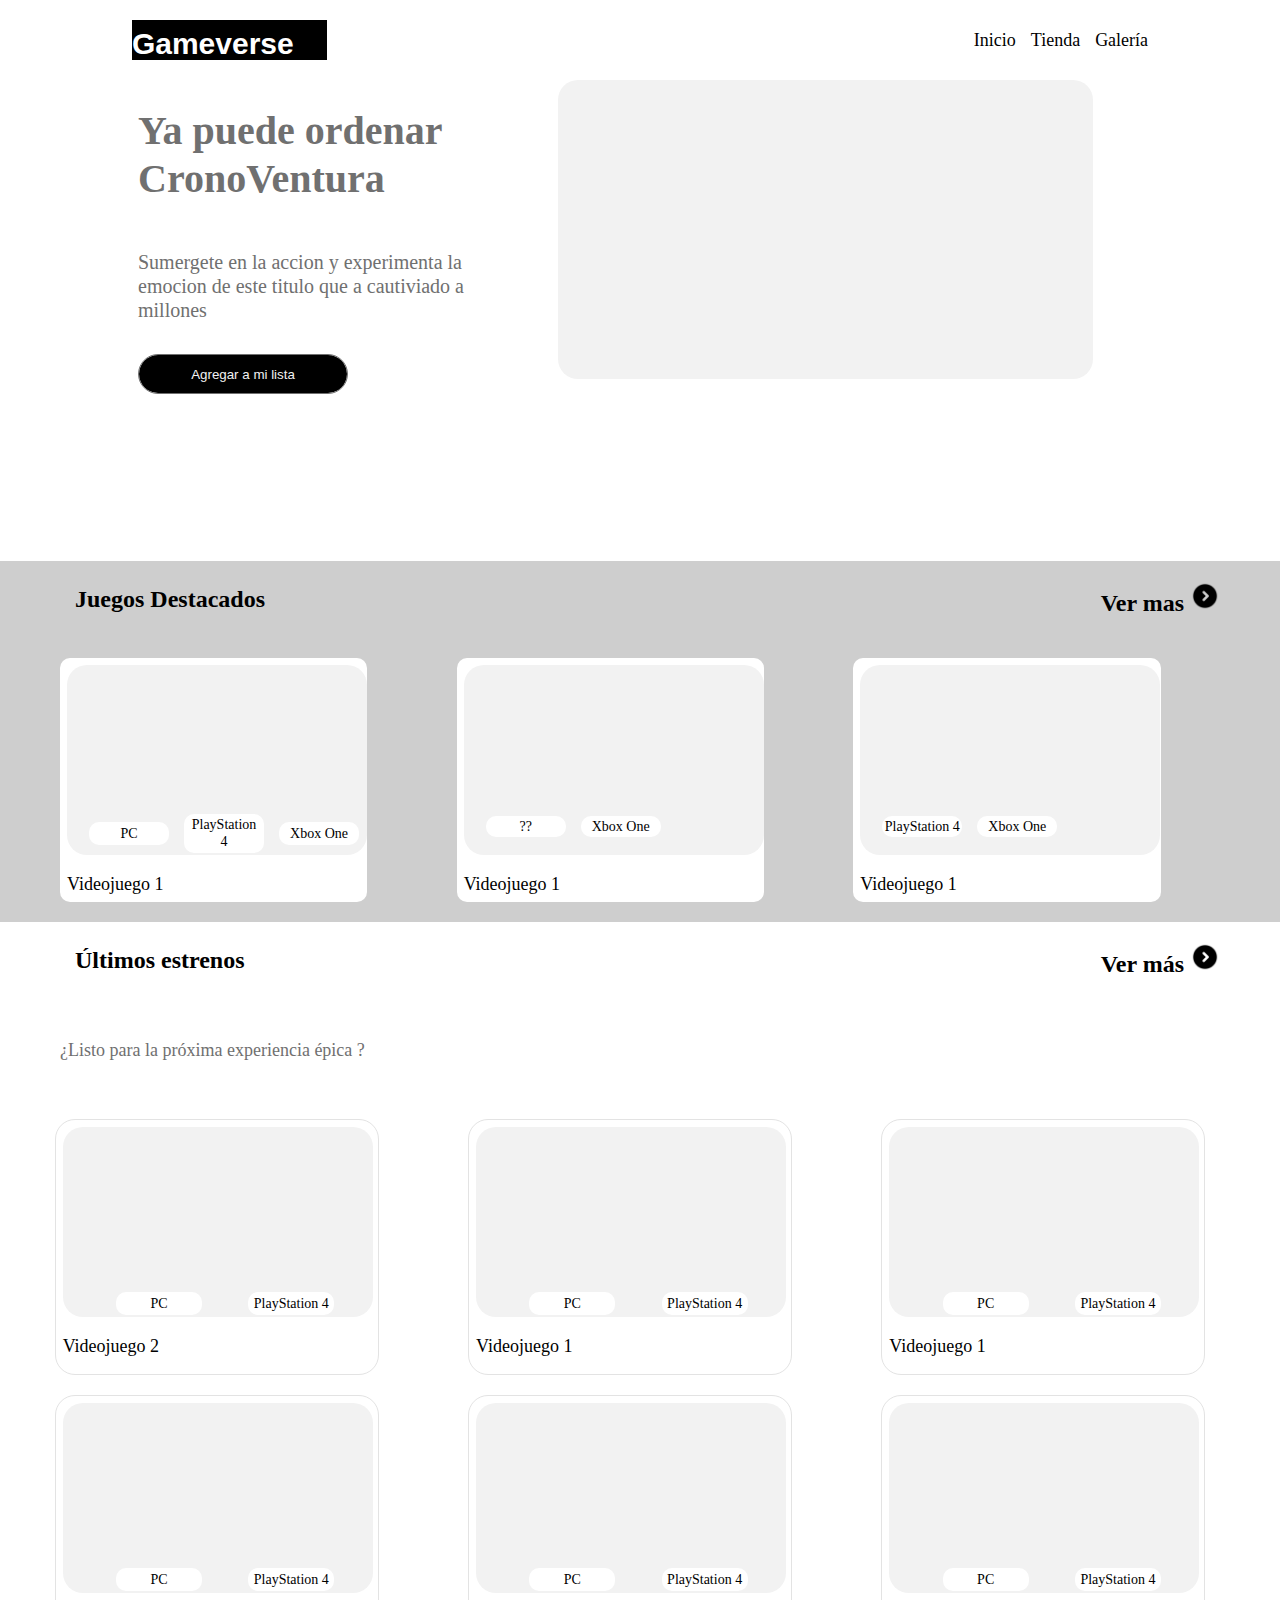
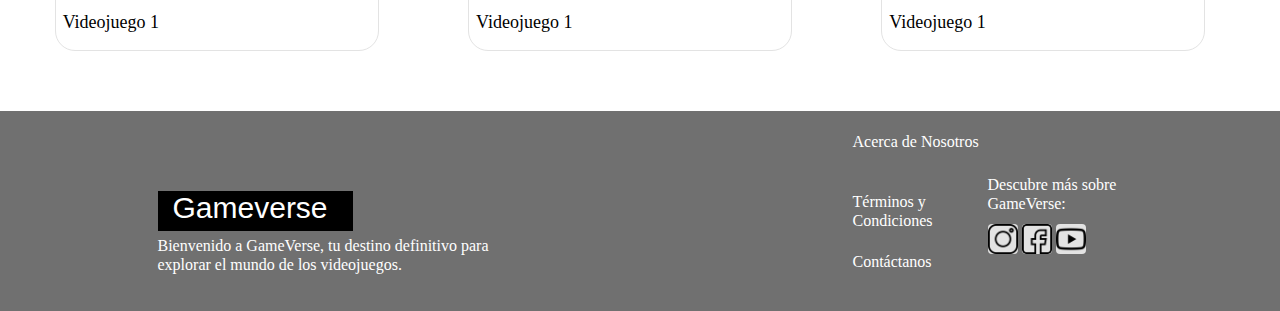
<file: index.html>
<!DOCTYPE html>
<html lang="en">
<head>
    <meta charset="UTF-8">

    <link rel="stylesheet" href="./Styles/estilos.css">
    <link rel="icon" href="./imaganes/consola.png">
    <meta name="viewport" content="width=device-width,initial-scale=1"/>
    <title>Sitio de videojuegos</title>
</head>

<body>
    <header> 
        
        <div class="logo">
            <h1 id="_logo">Gameverse</h1>
            </div>
        
              <div class="pages">
            <a href="">Inicio</a>
            <a href="./paginas/Compra.html">Tienda</a>
            <a href="./paginas/Galeria.html">Galería</a>
        </div>
        
    </header>


    <main>
        <div class="pres">
        <section id="part_one" >
            <div  >
            <h1>Ya puede ordenar <br> CronoVentura</h1>
            <br>
            <p id="_text"> Sumergete en la accion y experimenta la <br> emocion de este titulo  que a cautiviado a <br>millones</p>
            <input type="button" value="Agregar a mi lista">
            </div>
            <div id="_img"> 
            </div>
        </section>
    </div>
        

        <section class="two" >
            <nav class="nav-two">
            <a href="#">Juegos Destacados</a>
                <a id="opciones" href="#">Ver mas 
                    <img src="./imaganes/circulo-de-flecha.png" width="30px" height="30px">
                </a>  
              
            </nav>
            <div id="part_two">
                <div class="card" >
                <div class="_card-part-two">
                    <div class="plataformas">
                        <a class="Letras2" href="#">PC</a>
                        <a class="Letras2" href="#">PlayStation 4</a>
                        <a class="Letras2" href="#">Xbox One</a>
                    </div>
                </div>
                <p class="titulog">
                    Videojuego 1
                </p>
            </div>
<!-- segunda card -->
            <div  class="card">
                <div class="_card-part-two">
                    <ul class="plataformas">
                        <a class="Letras2" href="#">??</a>
                        <a class="Letras2" href="#">Xbox One</a>
                    </ul>
                </div>
                <p class="titulog">
                    Videojuego 1
                </p>
            </div>
            <!-- Tercera Card -->
            <div class="card" >
                <div class="_card-part-two">
                    <ul class="plataformas">
                        <a class="Letras2" href="#">PlayStation 4</a>
                        <a class="Letras2" href="#">Xbox One</a>
                </ul>
                </div>
                <p class="titulog">
                    Videojuego 1
                </p>
            </div>   
            </div>
        </section>



            <nav class="nav-two">
                <a href="#">
                    Últimos estrenos
                </a>
                <a href="#">Ver más <img src="./imaganes/circulo-de-flecha.png" width="30px" height="30px">
                </a>    
                </nav>
                <p class="nav-two-in">¿Listo para la próxima experiencia épica ?</p>


    <section id="part_tree">
<!-- parte de las cards -->
                <div class="_card-part-tree" >
                    <div class="_part-tree">
                        <div class="plataformas">
                            <a class="Letras2" href="#">PC</a>
                            <a class="Letras2" href="#">PlayStation 4</a>
                            
                        </div>
                    </div>
                    <p class="titulog">
                        Videojuego 2
                    </p>
                </div>   
                </div>
<!-- card 2 -->
<div class="_card-part-tree" >
    <div class="_part-tree">
        <div class="plataformas">
            <a class="Letras2" href="#">PC</a>
            <a class="Letras2" href="#">PlayStation 4</a>
            
        </div>
    </div>
    <p class="titulog">
        Videojuego 1
    </p>
</div>   
</div>
<!-- card 3 -->
<div class="_card-part-tree" >
    <div class="_part-tree">
        <div class="plataformas">
            <a class="Letras2" href="#">PC</a>
            <a class="Letras2" href="#">PlayStation 4</a>
            
        </div>
    </div>
    <p class="titulog">
        Videojuego 1
    </p>
</div>   
</div>
<!-- card 4 -->
<div class="_card-part-tree" >
    <div class="_part-tree">
        <div class="plataformas">
            <a class="Letras2" href="#">PC</a>
            <a class="Letras2" href="#">PlayStation 4</a>
            
        </div>
    </div>
    <p class="titulog">
        Videojuego 1
    </p>
</div>   
</div>
<!-- card 5 -->
<div class="_card-part-tree" >
    <div class="_part-tree">
        <div class="plataformas">
            <a class="Letras2" href="#">PC</a>
            <a class="Letras2" href="#">PlayStation 4</a>
            
        </div>
    </div>
    <p class="titulog">
        Videojuego 1
    </p>
</div>   
</div>
<!-- card 6 -->
<div class="_card-part-tree" >
    <div class="_part-tree">
        <div class="plataformas">
            <a class="Letras2" href="#">PC</a>
            <a class="Letras2" href="#">PlayStation 4</a>
            
        </div>
    </div>
    <p class="titulog">
        Videojuego 1
    </p>
</div>   
</div>

        </section>

        <footer id="footer_main">
            <div id="contenido_footer">
                <div id="contenedor1">
                    <div id="_logo">
                        <a href="#">Gameverse</a>
                        <h1 class="footer_in">Bienvenido a GameVerse, tu destino definitivo para explorar el mundo de los videojuegos.</h1>
                    </div>
                </div>
                <div id="contenedor2">
                    <h1 class="footer_in2">Acerca de Nosotros</h1>
                    <h1 class="footer_in2">Términos y Condiciones</h1>
                    <h1 class="footer_in2">Contáctanos</h1>
                </div>
                <div id="contenedor3">
                    <h1 class="footer_in2">Descubre más sobre GameVerse:</h1>
                    <div class="imag">
                    <img class="redes" src="./imaganes/instagram.png" alt="" >
                    <img class="redes" src="./imaganes/facebook.png" alt="">
                    <img class="redes" src="./imaganes/youtube.png" alt="">
                    </div>
                </div>
            </div>
        </footer>
        
    </main>
</body>
</html>
</file>
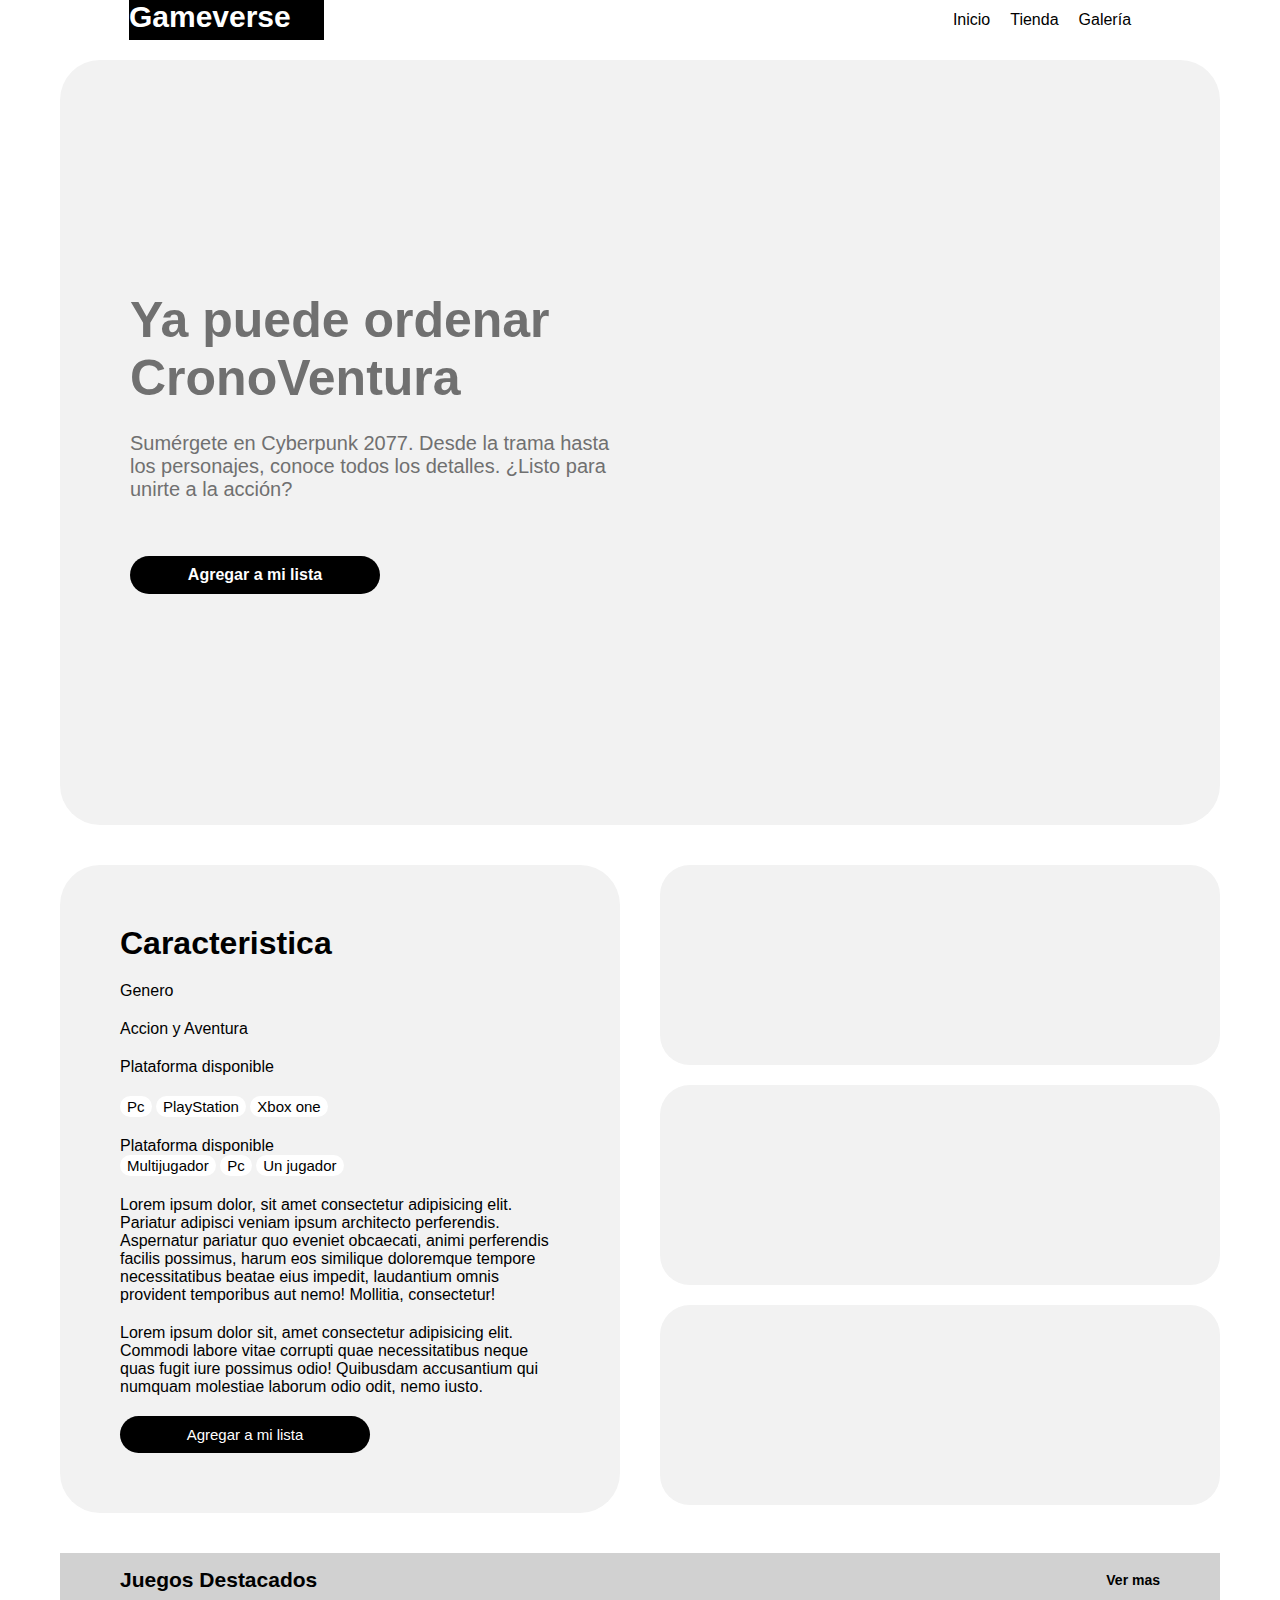
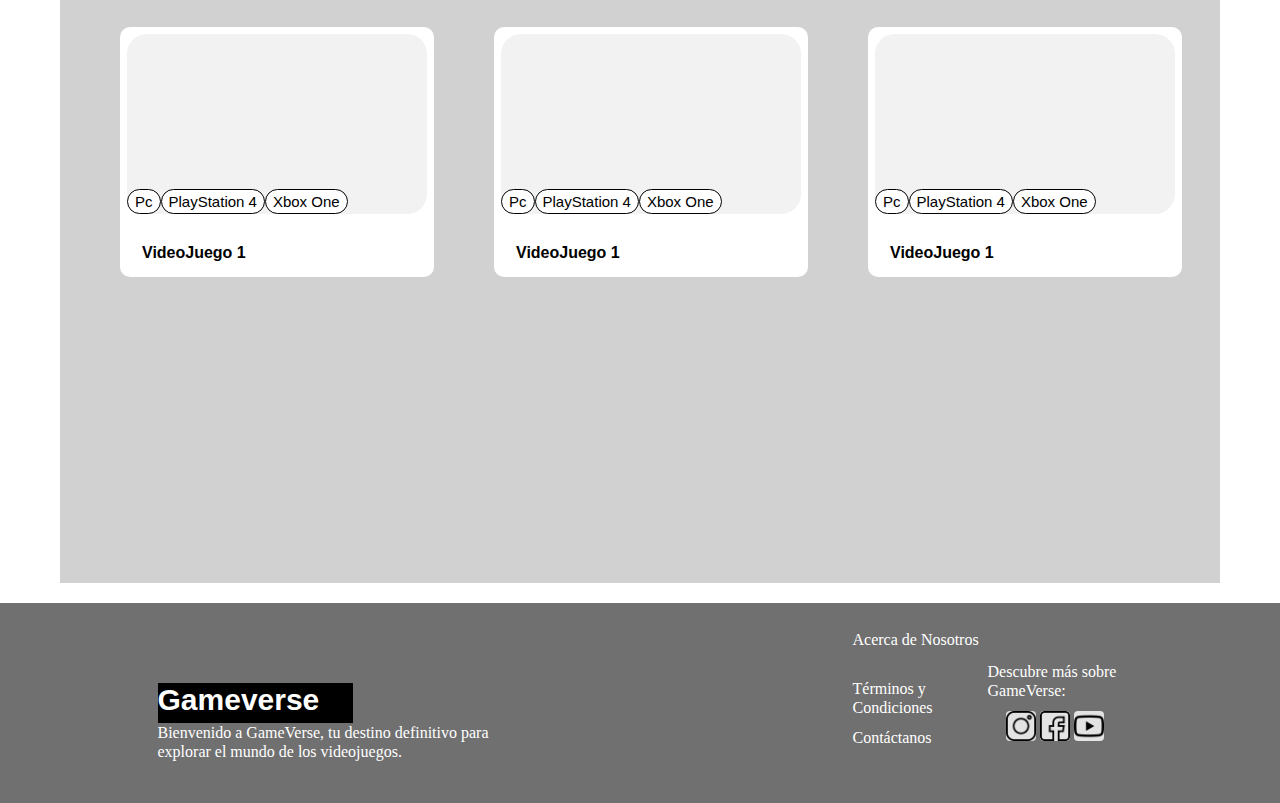
<file: paginas/Galeria.html>
<!DOCTYPE html>
<html lang="en">
  <head>
    <meta charset="UTF-8" />
    <meta name="viewport" content="width=device-width, initial-scale=1.0" />
    <title>Galeria</title>
    <link rel="stylesheet" href="../Styles/estilo2.css" />
    <link rel="icon" href="../imaganes/consola.png">
  </head>
  <body>
    <header> 
        
      <div class="logo">
          <h1 id="_logo">Gameverse</h1>
          </div>
      
           
              <nav>
                <div class="pages">
              <ul>
          <li><a href="../index.html">Inicio</a></h1></li>
          <li><a href="../paginas/Compra.html">Tienda</a></li>
          <li><a href="">Galería</a></li>
        </ul>
      </div>
      </nav>
       
      
  </header>

    <main class="main">
      <section class="hero">
        <section class="section-hero">
            <h1>
                Ya puede ordenar<br />
                CronoVentura
              </h1>
              <p>
                Sumérgete en Cyberpunk 2077. Desde la trama hasta los personajes, conoce todos los detalles. ¿Listo para unirte a la acción?
              </p>
              <button class="hero-button">Agregar a mi lista</button>
        </section>

        
    </main>

    <main class="main">
        <section class="principal-grid">
            <section class="main-principales1">
                <div class="button-principal">
                    <h1>Caracteristica</h1>
                    <p>Genero</p>
                    <p>Accion y Aventura</p>
                </div>
    
                <div class="button-principal">
                    <p>Plataforma disponible</p>
                    <div>
                        <button>Pc</button>
                        <button>PlayStation</button>
                        <button>Xbox one</button>
                    </div>
                </div>
    
                <div>
                    <p>Plataforma disponible</p>
                    <div class="">
                        <button>Multijugador</button>
                        <button>Pc</button>
                        <button>Un jugador</button>
                    </div>
                </div>
    
                <div class="principal-parrafo">
                    <p>Lorem ipsum dolor, sit amet consectetur adipisicing elit. Pariatur adipisci veniam ipsum architecto perferendis. Aspernatur pariatur quo eveniet obcaecati, animi perferendis facilis possimus, harum eos similique doloremque tempore necessitatibus beatae eius impedit, laudantium omnis provident temporibus aut nemo! Mollitia, consectetur!</p>
                    
                    <p>Lorem ipsum dolor sit, amet consectetur adipisicing elit. Commodi labore vitae corrupti quae necessitatibus neque quas fugit iure possimus odio! Quibusdam accusantium qui numquam molestiae laborum odio odit, nemo iusto.</p>
                </div>

                <button class="btn2">Agregar a mi lista</button>
            </section>

            <div class="cards-tempalte">
                <article class="principal-card">   
                </article>
                <article class="principal-card">              
                </article>
                <article class="principal-card">         
                </article>
            </div>

            
            
          </section>

          

        </section>
    </main>

    <main class="main">
        <section class="main-card">
            <div class="main-card-header">
              <h2>Juegos Destacados</h2>
              <p>Ver mas</p>
            </div>
            <div class="main-card-grid">
              <article class="cards">
                <div class="card-img">
                 
                  <div class="card-star">
                    
                  </div>
                  <div class="card-button">
                    <button>Pc</button>
                    <button>PlayStation 4</button>
                    <button>Xbox One</button>
                  </div>
                </div>
    
                <div class="title-cards">
                  <h4>VideoJuego 1</h4>
                </div>
              </article>
    
              <article class="cards">
                <div class="card-img">
                 
                  <div class="card-star">
                    
                  </div>
                  <div class="card-button">
                    <button>Pc</button>
                    <button>PlayStation 4</button>
                    <button>Xbox One</button>
                  </div>
                </div>
    
                <div class="title-cards">
                  <h4>VideoJuego 1</h4>
                </div>
              </article>
    
              <article class="cards">
                <div class="card-img">
                 
                  <div class="card-star">
                    
                  </div>
                  <div class="card-button ">
                    <button>Pc</button>
                    <button>PlayStation 4</button>
                    <button>Xbox One</button>
                  </div>
                </div>
    
                <div class="title-cards">
                  <h4>VideoJuego 1</h4>
                </div>
              </article>
            </div>
          </section>
    </main>

    <main>
        <footer id="footer_main">
            <div id="contenido_footer">
                <div id="contenedor1">
                    <div id="_logo">
                        <h1 id="_logo">Gameverse</h1>
                        <h1 class="footer_in">Bienvenido a GameVerse, tu destino definitivo para explorar el mundo de los videojuegos.</h1>
                    </div>
                </div>
                <div id="contenedor2">
                    <h1 class="footer_in2">Acerca de Nosotros</h1>
                    <h1 class="footer_in2">Términos y Condiciones</h1>
                    <h1 class="footer_in2">Contáctanos</h1>
                </div>
                <div id="contenedor3">
                    <h1 class="footer_in2">Descubre más sobre GameVerse:</h1>
                    <div class="imag">
                    <img class="redes" src="../imaganes/instagram.png" alt="" >
                    <img class="redes" src="../imaganes/facebook.png" alt="">
                    <img class="redes" src="../imaganes/youtube.png" alt="">
                    </div>
                </div>
            </div>
        </footer>
         
    </main>
  </body>
</html>
</file>
<file: Styles/estilos.css>
body {
    display: flex;
    flex-direction: column;
    align-items: center;
    justify-content: space-between;
    height: 100vh;
    margin: 0;
    flex-wrap: nowrap;
}

#nav_main {
    display: flex;
    justify-content: space-between;
    align-items: center;
    padding: 20px;
}

.footer_in, .footer_in2 {
    width: 374px;
    height: 38px;
    text-align: left;
    font: normal normal 300 16px/19px Lato;
    letter-spacing: 0px;
    color: #FFFFFF;
    opacity: 1;
}

#contenedor1 {
    justify-content: center;
    display: flex;
}

#_logo {
    margin-right: 500px;
    background-color: #000000;
    width: 195px;
    height: 40px;
    opacity: 1;
    color: #FFFFFF;
    top: 20px;
    font-family: 'Franklin Gothic Medium', 'Arial Narrow', Arial, sans-serif;
    font-size: 30px;
}
.pages{
        top: 33px;
    left: 922px;
    display: flex;
    justify-content: space-evenly;
    text-align: center;
    font: normal normal 300 18px/22px Lato;
    color: #000000;
    opacity: 1;
}
header {
    background-color: #fff;
    color: #000;
    display: flex;
    justify-content: space-evenly;
    align-items: center;
    width: 100%;
 
  }

.pres{
    margin-left: 138px;
    margin-right: 138px;
}
#part_one {
    display: flex;
    width: 100%;
    height: 481px;
    top: 170px;
    font: normal normal 900 40px/48px Lato;
    letter-spacing: 0px

}

.nav-two-in {
    display: grid;
    font: normal normal 300 18px/22px Lato;
    color: #707070;
    opacity: 1;
    padding: 20px 60px;
    margin-top: 20px;
}

#footer_main {
    display: flex;
    justify-content: center;
    background: #707070;
    opacity: 1;
    height: 200px;
    margin-top: 20px;
}

.titulog {
   /* Layout Properties */
top: 759px;
left: 157px;
width: 247px;
height: 22px;
/* UI Properties */
text-align: left;
font: normal normal 300 18px/22px Lato;
letter-spacing: 0px;
color: #000000;
opacity: 1;
}

#contenedor2 {
    display: flex;
    justify-content: center;
    flex-direction: column;
    margin: 0;
    letter-spacing: 0px;
}

.Letras2 {
    background-color: #FFFFFF;
    padding: 1%;
    margin-top: 55%;
    text-align: center;
    text-decoration: none;
    border-radius: 10px;
    width: 80px;
    font: normal normal 300 14px/17px Lato;
    top: 30px;
}
.two{
    background-color: #cecece;
}
#part_two {
    padding: 20px 60px;
    display: grid;
    grid-template-columns: repeat(3, 1fr);
    gap: 30px;
}

.card {
    position: relative;
    width: 80%;
    height: 230px;
    border-radius: 10px ;
    padding: 7px;
    background-color: #FFFFFF ;
}

._card-part-two {
    top: 566px;
    left: 145px;
    width: 300px;
    height: 190px;
    align-items: flex-end;
    display: flex;
    background: #F2F2F2 0% 0% no-repeat padding-box;
    border-radius: 20px;
    opacity: 1;
}

.nav-two {
    font: normal normal 900 24px/29px Lato;
    display: flex;
    justify-content: space-between;
    align-items: center;
    padding: 20px 60px;
}

#part_tree {
    display: flex;
    flex-wrap: wrap;
    justify-content: space-around;
    max-width: 1280px;
    margin: 0 auto;
    padding: 20px;
}

._card-part-tree {
    width: 308px;
    height: 240px;
    margin-right: 20px;
    margin-bottom: 20px;
    background: #FFFFFF;
    border: 1px solid #E3E3E3;    
    border-radius: 20px ;
    padding: 7px;
     background-color: #FFFFFF ;
}

._part-tree {
    width: 310px;
    height: 190px;
    background: #F2F2F2 0% 0% no-repeat padding-box;
    border-radius: 20px;
}
#_img{
    top: 94px;
left: 607px;
width: 535px;
height: 299px;
background: #F2F2F2 0% 0% no-repeat padding-box;
border-radius: 20px;
opacity: 1;
}
.footer_in2 {
    top: 1708px;
    left: 592px;
    width: 135px;
    height: 19px;
    text-align: left;
    font: normal normal 300 16px/19px Lato;
    letter-spacing: 0px;
    color: #FFFFFF;
    opacity: 1;
    margin-bottom: 30px;
}

#contenido_footer {
    align-items: center;
    display: flex;
    justify-content: space-evenly;
}

.redes {
    width: 30px;
    height: 30px;
    background-color: #E3E3E3;
    border-radius: 4px;
}

a {
    text-decoration: none;
    color: black;
    margin-left: 15px;
}

#header {
    font-family: 'Lucida Sans', 'Lucida Sans Regular', 'Lucida Grande', 'Lucida Sans Unicode', Geneva, Verdana, sans-serif;
}

#opciones {
    text-align: end;
}

#_logo a {
    color: #ffffff;
}

h1 {
    max-width: 420px;
    width: 420px;
    height: 48px;
    text-align: left;
    font: normal normal 900 40px/48px Lato;
    letter-spacing: 0px;
    color: #707070;
    opacity: 1;
}

#_text {
    width: 409px;
    height: 72px;
    text-align: left;
    font: normal normal 300 20px/24px Lato;
    letter-spacing: 0px;
    color: #707070;
    opacity: 1;
}

input {
    width: 210px;
    height: 40px;
    color: #F2F2F2;
    background: #000000 0% 0% no-repeat padding-box;
    border: 1px solid #707070;
    border-radius: 25px;
    opacity: 1;
}

.plataformas {
    display: flex;
    justify-content: space-evenly;
    align-items: center;
    padding: 2px 7px;
    font: normal normal 300 14px/17px;
    color: #707070;
    opacity: 1;
}
</file>
<file: Styles/estilo2.css>
*{
    margin: 0;
    padding: 0;
    box-sizing: border-box;
}


@import url('https://fonts.googleapis.com/css2?family=Open+Sans&family=Poppins:wght@400;600&display=swap'); 
* {
    box-sizing: border-box;
    margin: 0; 
    padding: 0; 
    font-family: 'Open Sans', sans-serif; 
}

body {
    background: #fff;
}

#_logo a {
  color: #ffffff;
}

#_logo {
  margin-right: 500px;
  background-color: #000000;
  width: 195px;
  height: 40px;
  opacity: 1;
  color: #FFFFFF;
  top: 20px;
  font-family: 'Franklin Gothic Medium', 'Arial Narrow', Arial, sans-serif;
  font-size: 30px;
}

  
  nav ul {
    list-style: none;
    margin: 0;
    padding: 0;
    display: flex;
  }
  
  nav li {
    margin-right: 20px;
  }
  
  nav a {
    text-decoration: none;
    color: #000;
    font-weight: 500;
  }

  .main{

    color: #000;
    padding: 20px 60px;
  }

  .hero{
    background-color: #f2f2f2;
    width: 100%;
    height: 85vh;
    border-radius: 40px;
    display: grid;
    align-items: center;
    justify-content: center;
    grid-template-columns: repeat(2, 1fr);
    padding: 70px;
  }

  .section-hero h1{
    font-size: 50px;
    color: #707070;
  }

  .section-hero{
    display: flex;
    flex-direction: column;
    gap: 25px;
  }

  .section-hero p{
    font-size: 20px;
    color: #707070;
  }

  .hero-button {
    display: inline-block;
    padding: 10px 40px; 
    margin-top: 30px; 
    border-radius: 5rem;
    border: 0; 
    cursor: pointer; 
    color: #fff;
    background-color: #000;
    font-size: 1em;
    font-weight: 600;
    transition: 0.3s all ease;
    width: 250px;
}

.principal-grid{
    display: grid;
    grid-template-columns: repeat(2, 1fr);
    gap: 40px;
}

.main-principales1{
    background-color: #f2f2f2;
    padding: 60px;
    border-radius: 40px;
    display: flex;
    flex-direction: column;
    gap: 20px;
}

.button-principal{
    display: flex;
    flex-direction: column;
    gap: 20px;
}

.main-principales1 button{
    background-color: #fff;
    color: #000;
    font-size: 15px;
    padding: 2px 7px;
    border: none;
    border-radius: 5000px;
}

.main-principales1 .btn2{
    background-color: #000;
    color: #fff;
    padding: 10px;
    width: 250px;
}

.btn2 button{
    background-color: #000;
}

.button-principal{
    color: #000;;
}
.button-principal p{
    color: #000;
}

.main-principales1 div h1{
    color: #000;
}

.principal-parrafo{
    display: flex;
    flex-direction: column;
    gap: 20px;
}

.principal-parrafo p{
    color: #000;
}

.cards-tempalte{
    display: flex;
    flex-direction: column;
    gap: 20px;
    
}

.principal-card{
    width: 100%;
    height: 200px;
    background-color: #f2f2f2;
    border-radius: 30px;
}


.main-card{
    background-color: #d1d1d1;
    height: 70vh;
    
}

header {
  background-color: #fff;
  color: #000;
  display: flex;
  justify-content: space-evenly;
  align-items: center;
  width: 100%;

}

.cards{
    position: relative;
    width: 100%;
    height: 250px;
    border-radius: 10px ;
    padding: 7px;
    background: #FFFFFF 0% 0% no-repeat padding-box;
}


.title-cards{
    position: absolute;
    bottom: 0;
    padding: 15px;
}

.card-img{ 
    position: relative;
    border-radius: 10px;
    width: 100%;
    height: 185px;
    overflow: hidden;
}

.card-img img{
    width: 100%;
    height: 100%;
    object-fit: cover;
}

.card-star{
    position: absolute;
    width: 30px;
    height: 30px;
    right: 10px;
    top: 8px;
}

.card-star img{
    width: 100%;
}
.ver_mas{
  background-color: #000;
  position: flex;
}
.card-button{
  top: 566px;
  left: 145px;
  width: 300px;
  height: 180px;
  align-items: flex-end;
  display: flex;
  background: #F2F2F2 0% 0% no-repeat padding-box;
  border-radius: 20px;
  opacity: 1;
}
.main-card-header{
  font: normal normal 900 14px/14px Lato;
    display: flex;
    justify-content: space-between;
    align-items: center;
    padding: 20px 60px;
    color: #000;
}

.card-button button{
    background: #fff;
    color: #000;
    font-weight: 400;
    font-size: 15px;
    padding: 3px 7px;

    border: 1px solid #000;
    border-radius: 999px;
}

.main-card-grid{
    padding: 20px 60px;
    display: grid;
    grid-template-columns: repeat(3, 1fr);
    gap: 60px;
}

footer{
    background-color: #fff;
    color: var(--second-c);
    color: #000000;
  }
  footer ul{
    padding:0;
  }
  footer li{
    list-style: none;
  }
  .wrap-footer{
    display: grid;
    grid-template-columns: 40% 15% 15% 20%;
    column-gap: 10%;
    padding: 1rem;
    /* margin: 2rem auto; */
    padding: 50px 60px;
    background-color: #f2f2f2;
  }
  
 
  .element-footer h5{
    margin: 1rem 0;
  }
  .text-element-footer li{
    line-height: 2;
  }
  .link-elements-footer li a{
    color:#FFC300;
  }
  .rrss-element-footer ul{
    display: flex;
    flex-flow: wrap;
  }
  .rrss-element-footer img{
    width: 35px;
  }
  .rrss-element-footer li{
    margin-right: 1rem;
  }
  .footer-creds{
    display: flex;
    justify-content: space-between;
    padding: 0 1rem;
    color: #787878;
    font-size: .9rem;
    max-width: 1200px;
    margin: 0 auto;
  }
  .legal-creds ul{
    display: flex;
    flex-flow: row;
  }
  .legal-creds ul li{
    padding-right: 1rem;
  }
  .legal-creds ul a{
    color: #576171;
    font-size: .9rem;
  }
  #footer_main {
    display: flex;
    justify-content: center;
    background: #707070;
    opacity: 1;
    height: 200px;
}
#contenido_footer {
    align-items: center;
    display: flex;
    justify-content: space-evenly;
}#contenedor1 {
    justify-content: center;
    display: flex;
}
#pages{
  justify-content: space-evenly;
  font: normal normal 300 18px/22px Lato;
  color: #000000;
  text-decoration: none;
}
.footer_in {
    color: #FFFFFF;
    top: 1740px;
    left: 138px;
    width: 374px;
    height: 38px;
    text-align: left;
    font: normal normal 300 16px/19px Lato;
    letter-spacing: 0px;
    color: #FFFFFF;
    opacity: 1;
}
.footer_in2 {
    top: 1708px;
    left: 592px;
    width: 135px;
    height: 19px;
    /* UI Properties */
    text-align: left;
    font: normal normal 300 16px/19px Lato;
    letter-spacing: 0px;
    color: #FFFFFF;
    opacity: 1;
    margin-bottom: 30px;
}
#contenedor2 {
    display: flex;
    justify-content: center;
    flex-direction: column;
    margin: 0;
    letter-spacing:0px;
}
#contenedor3 {
    display: flex;
    flex-direction: column;
    align-items: center;
}
.redes {
    width: 30px;
    height: 30px;
    background-color: #E3E3E3;
    border-radius: 4px;
    box-shadow: 30px;
}
</file>
